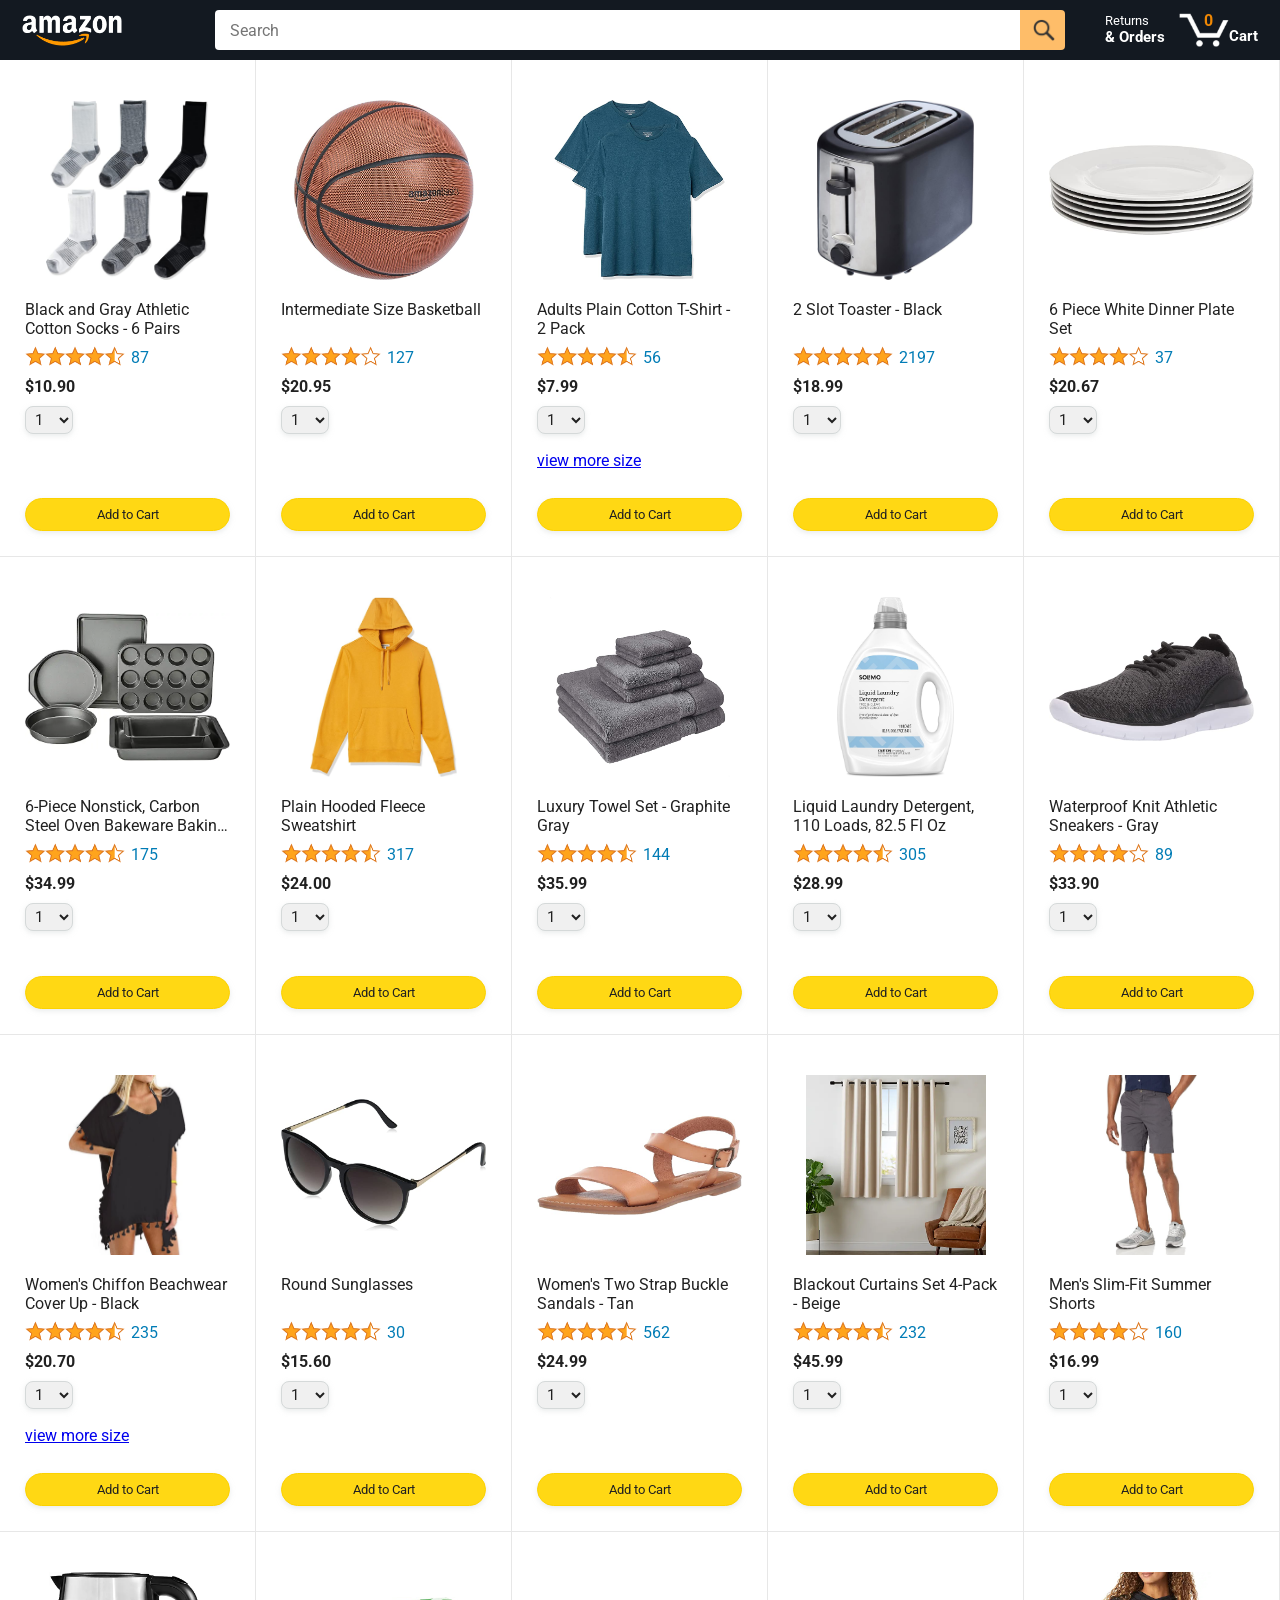
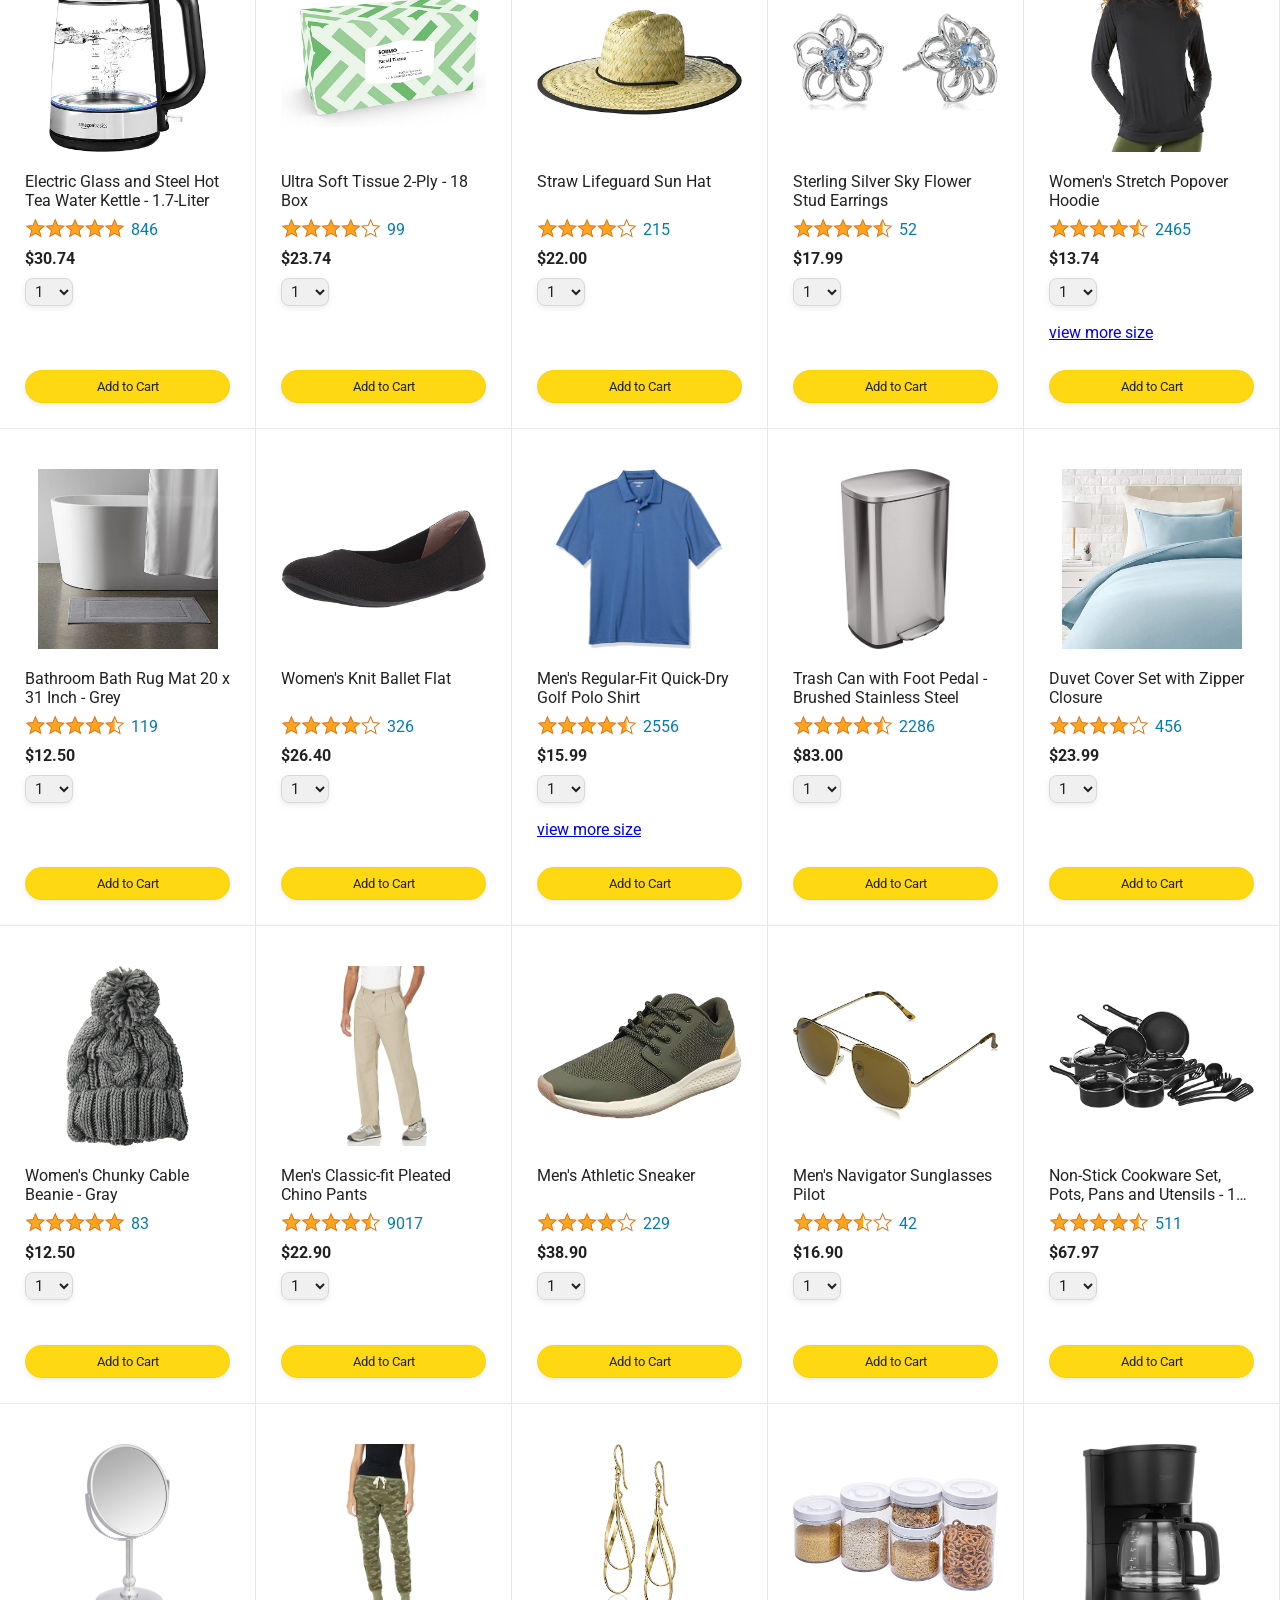
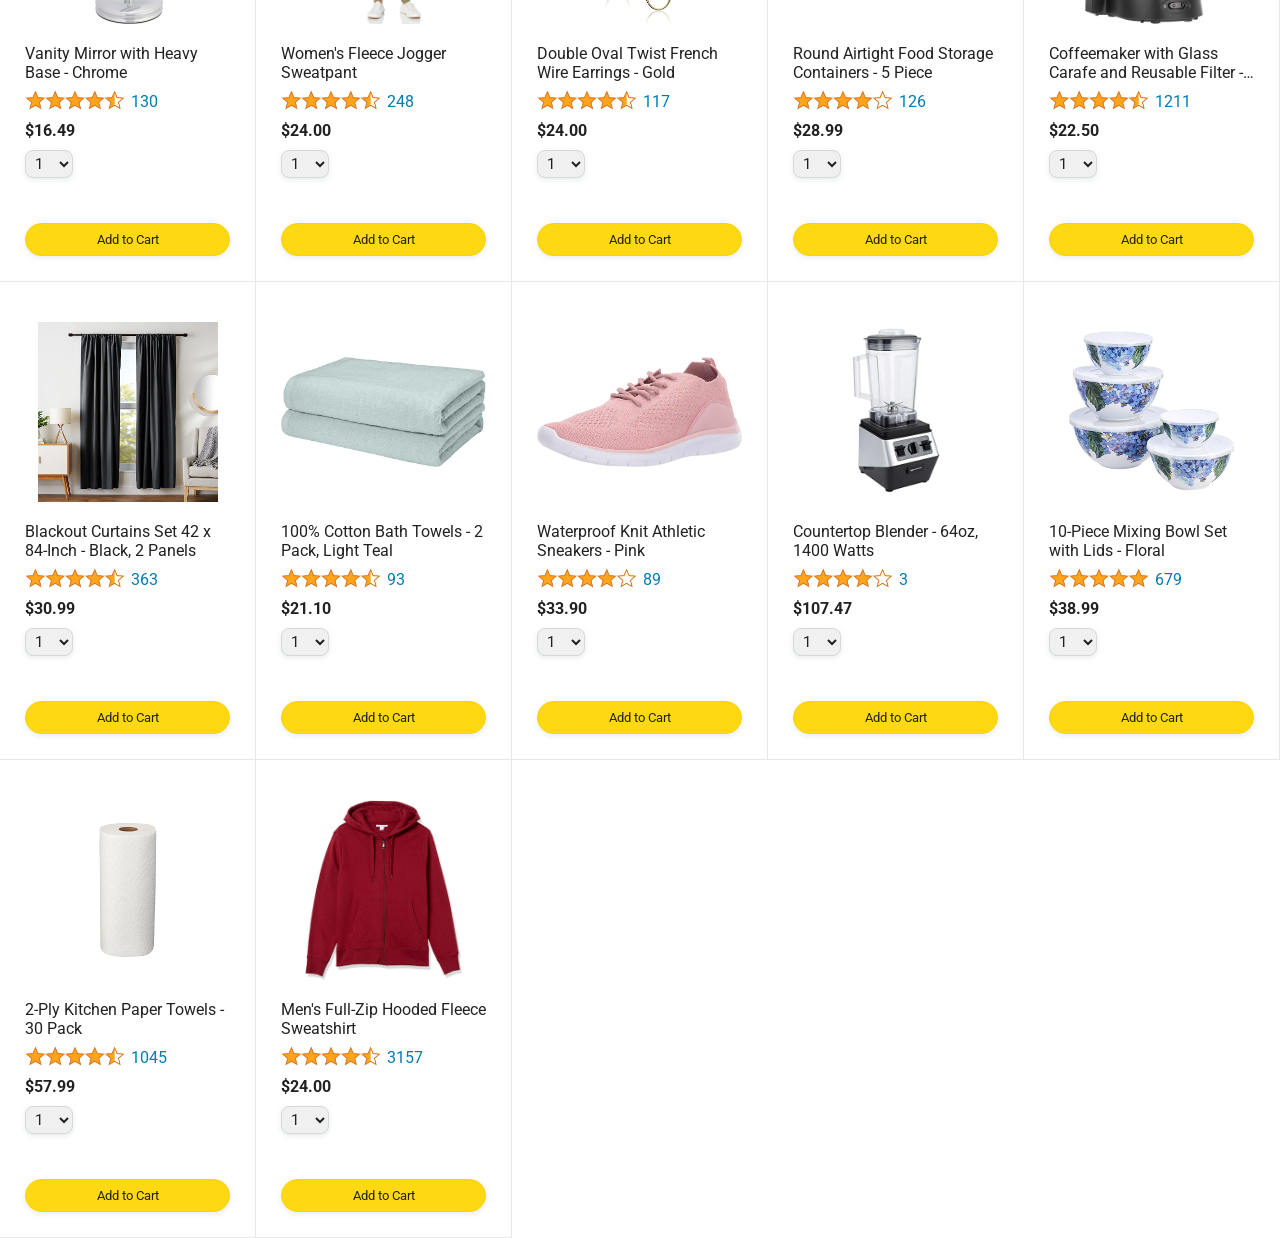
<file: index.html>
<!DOCTYPE html>
<html>
  <head>
    <title>Amazon Project</title>

    <!-- This code is needed for responsive design to work.
      (Responsive design = make the website look good on
      smaller screen sizes like a phone or a tablet). -->
    <meta name="viewport" content="width=device-width, initial-scale=1">

    <!-- Load a font called Roboto from Google Fonts. -->
    <link rel="preconnect" href="https://fonts.googleapis.com">
    <link rel="preconnect" href="https://fonts.gstatic.com" crossorigin>
    <link href="https://fonts.googleapis.com/css2?family=Roboto:wght@400;500;700&display=swap" rel="stylesheet">

    <!-- Here are the CSS files for this page. -->
    <link rel="stylesheet" href="styles/shared/general.css">
    <link rel="stylesheet" href="styles/shared/amazon-header.css">
    <link rel="stylesheet" href="styles/pages/amazon.css">

    <!-- Here are the JS files for this page -->
     <script type="module" src="scripts/amazon.js" defer></script>
  </head>
  <body>
    <div class="amazon-header">
      <div class="amazon-header-left-section">
        <a href="index.html" class="header-link">
          <img class="amazon-logo"
            src="images/amazon-logo-white.png">
          <img class="amazon-mobile-logo"
            src="images/amazon-mobile-logo-white.png">
        </a>
      </div>

      <div class="amazon-header-middle-section">
        <input class="search-bar" type="text" placeholder="Search">

        <button class="search-button">
          <img class="search-icon" src="images/icons/search-icon.png">
        </button>
      </div>

      <div class="amazon-header-right-section">
        <a class="orders-link header-link" href="orders.html">
          <span class="returns-text">Returns</span>
          <span class="orders-text">& Orders</span>
        </a>

        <a class="cart-link header-link" href="checkout.html">
          <img class="cart-icon" src="images/icons/cart-icon.png">
          <div class="cart-quantity js-cart-quantity">0</div>
          <div class="cart-text">Cart</div>
        </a>
      </div>
    </div>
    
    <div class="main">
      <div class="products-grid js-products-grid">
      </div>
    </div>
  </body>
</html>
</file>
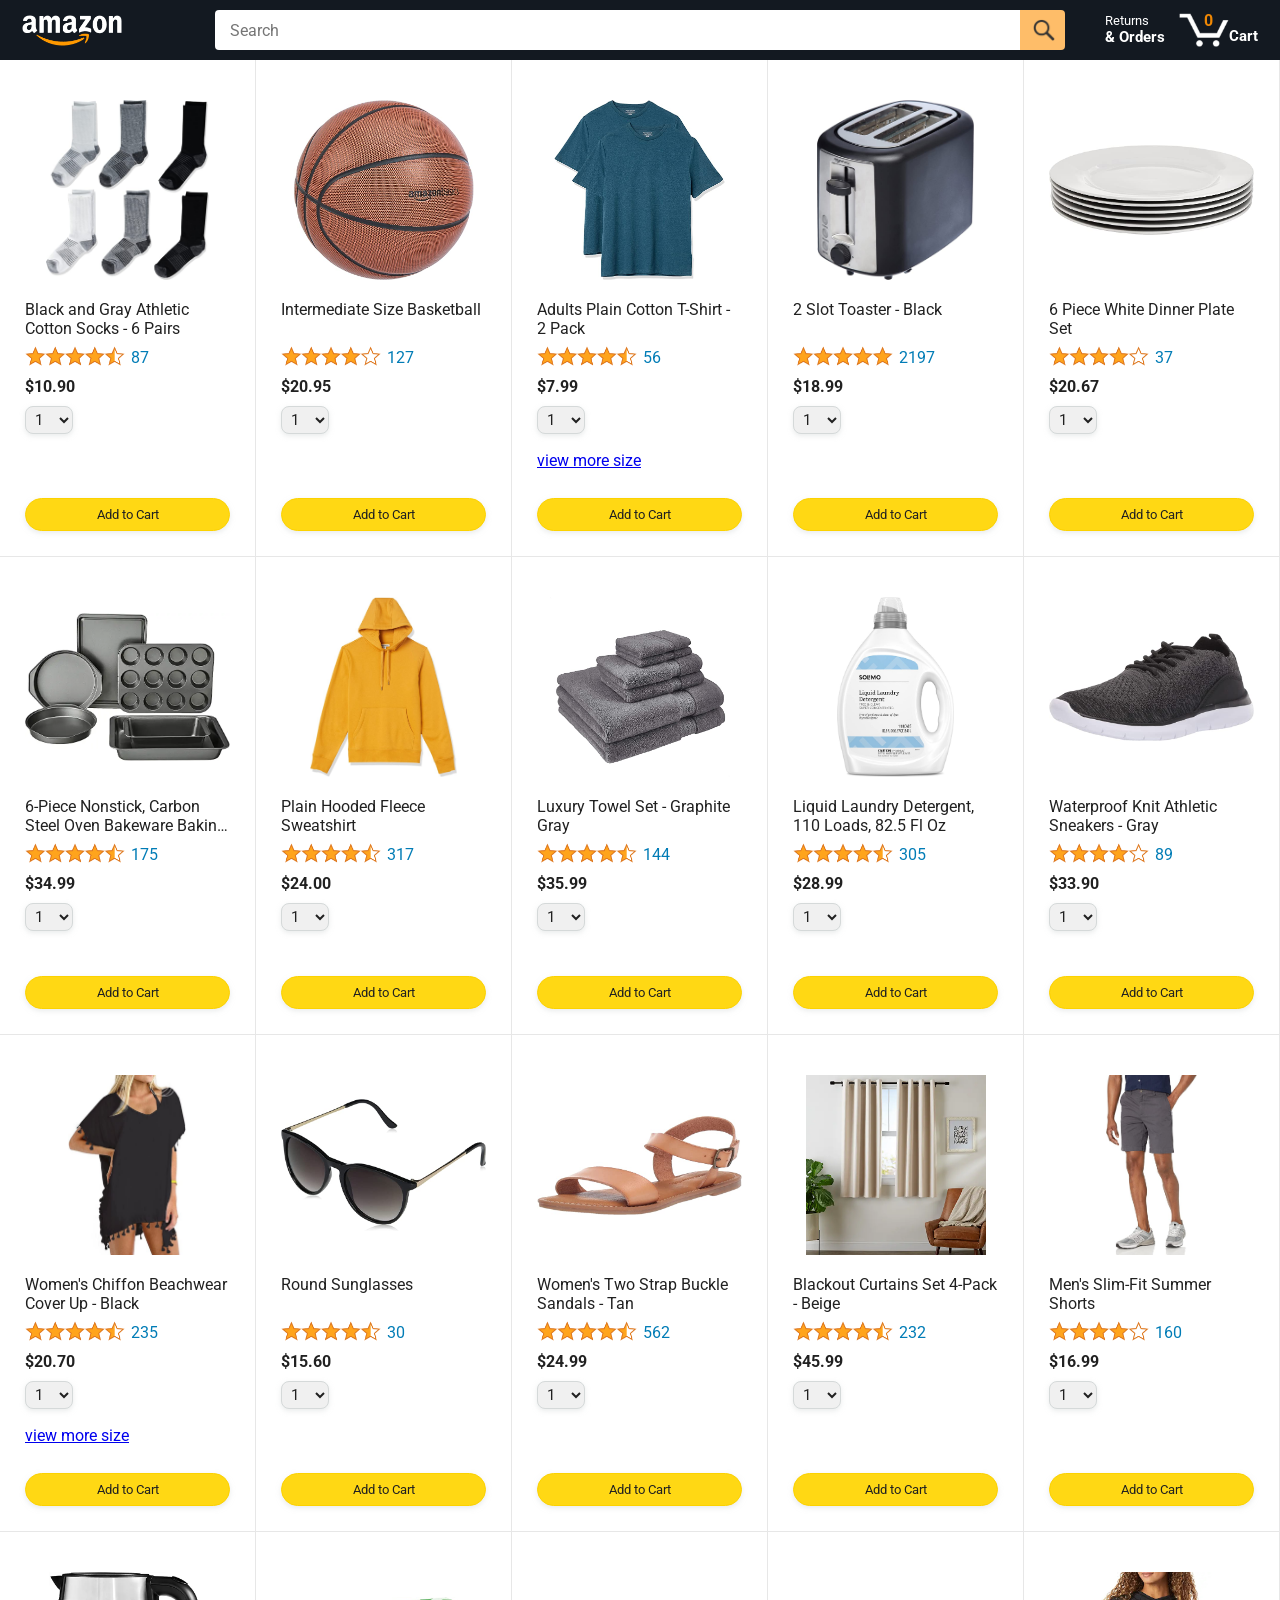
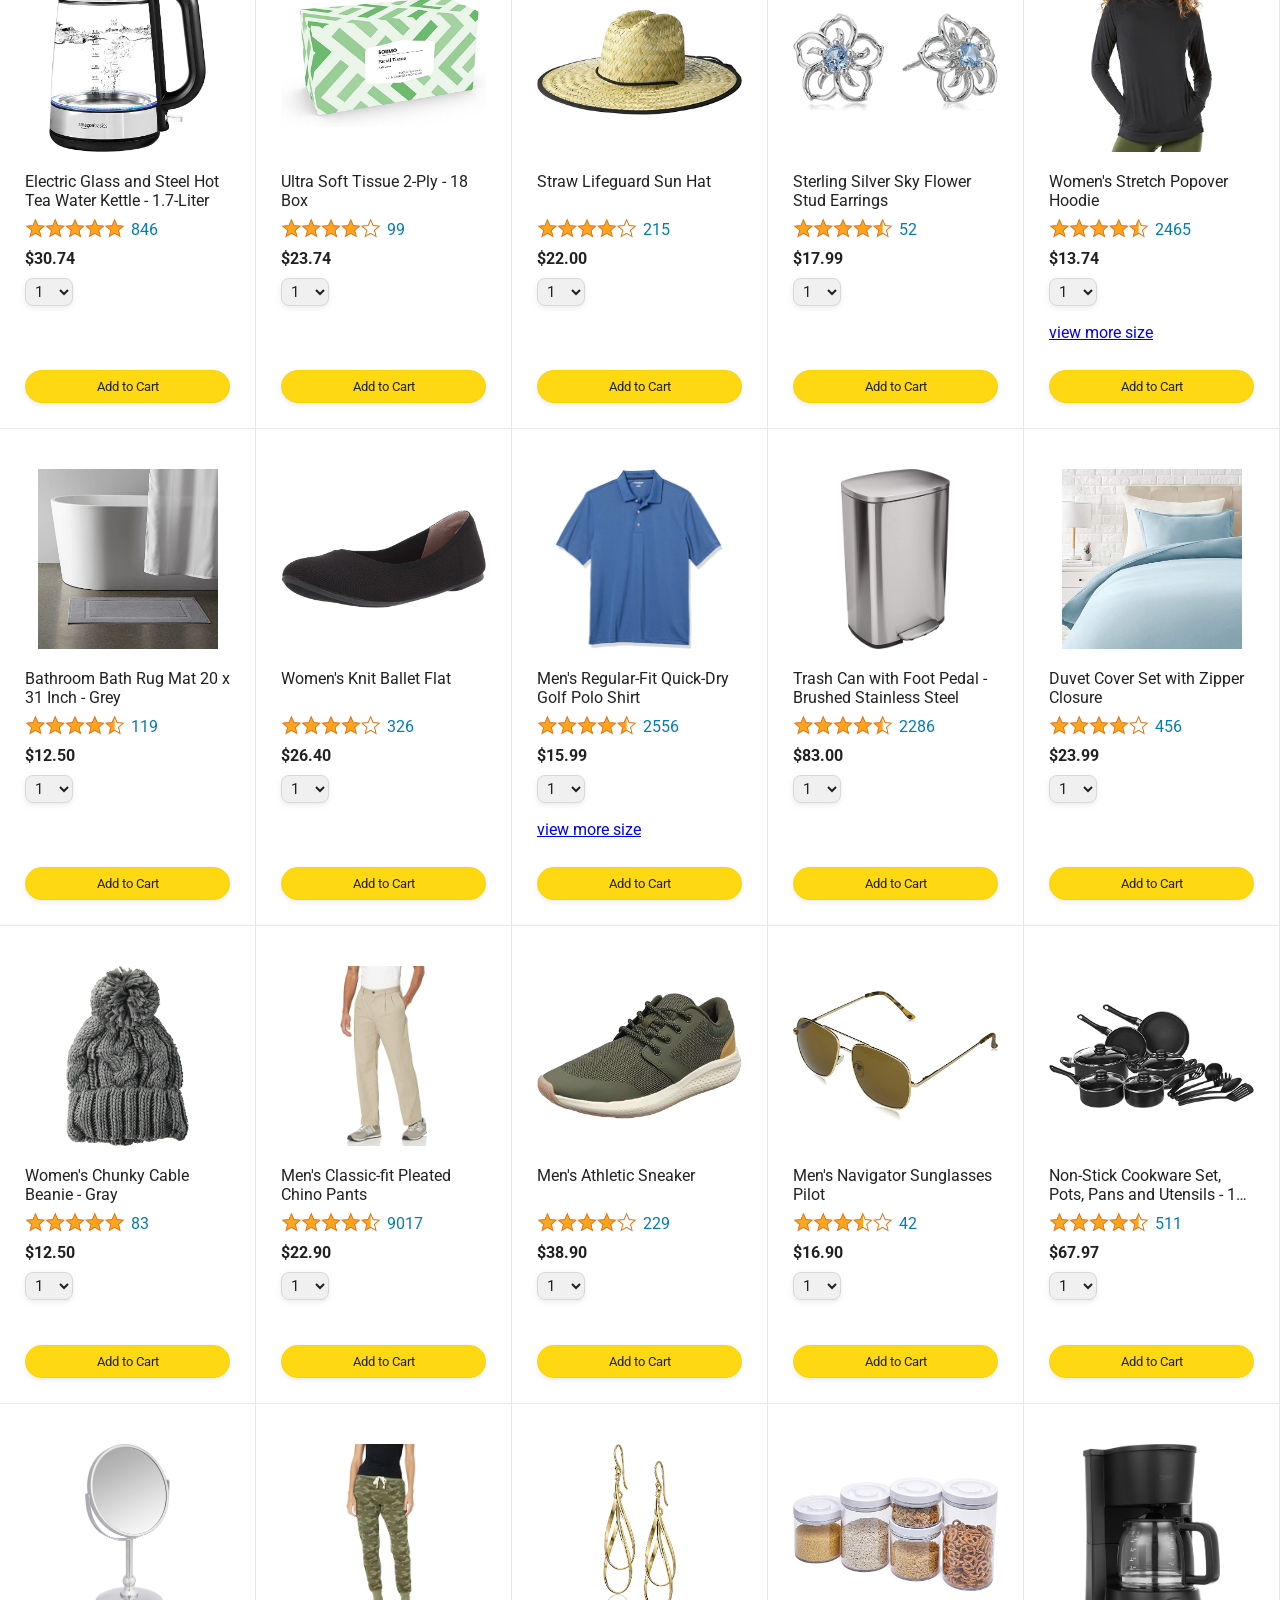
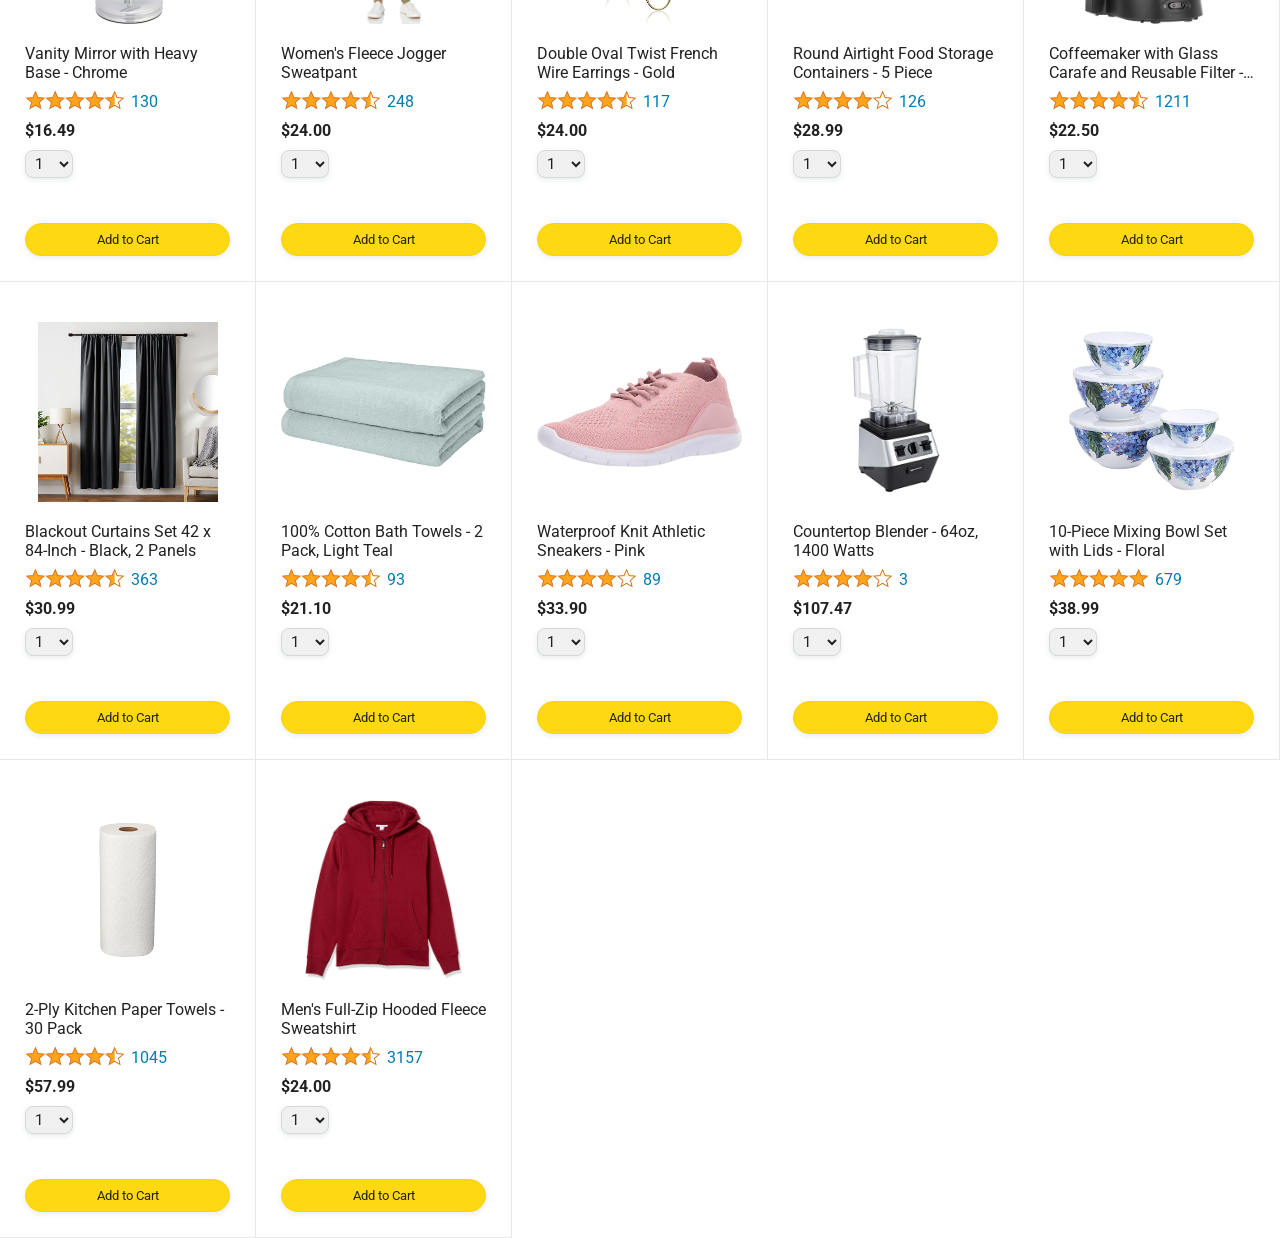
<file: amazon.html>
<!DOCTYPE html>
<html>
  <head>
    <title>Amazon Project</title>

    <!-- This code is needed for responsive design to work.
      (Responsive design = make the website look good on
      smaller screen sizes like a phone or a tablet). -->
    <meta name="viewport" content="width=device-width, initial-scale=1">

    <!-- Load a font called Roboto from Google Fonts. -->
    <link rel="preconnect" href="https://fonts.googleapis.com">
    <link rel="preconnect" href="https://fonts.gstatic.com" crossorigin>
    <link href="https://fonts.googleapis.com/css2?family=Roboto:wght@400;500;700&display=swap" rel="stylesheet">

    <!-- Here are the CSS files for this page. -->
    <link rel="stylesheet" href="styles/shared/general.css">
    <link rel="stylesheet" href="styles/shared/amazon-header.css">
    <link rel="stylesheet" href="styles/pages/amazon.css">

    <!-- Here are the JS files for this page -->
     <script type="module" src="scripts/amazon.js" defer></script>
  </head>
  <body>
    <div class="amazon-header">
      <div class="amazon-header-left-section">
        <a href="amazon.html" class="header-link">
          <img class="amazon-logo"
            src="images/amazon-logo-white.png">
          <img class="amazon-mobile-logo"
            src="images/amazon-mobile-logo-white.png">
        </a>
      </div>

      <div class="amazon-header-middle-section">
        <input class="search-bar" type="text" placeholder="Search">

        <button class="search-button">
          <img class="search-icon" src="images/icons/search-icon.png">
        </button>
      </div>

      <div class="amazon-header-right-section">
        <a class="orders-link header-link" href="orders.html">
          <span class="returns-text">Returns</span>
          <span class="orders-text">& Orders</span>
        </a>

        <a class="cart-link header-link" href="checkout.html">
          <img class="cart-icon" src="images/icons/cart-icon.png">
          <div class="cart-quantity js-cart-quantity">0</div>
          <div class="cart-text">Cart</div>
        </a>
      </div>
    </div>
    
    <div class="main">
      <div class="products-grid js-products-grid">
      </div>
    </div>
  </body>
</html>
</file>
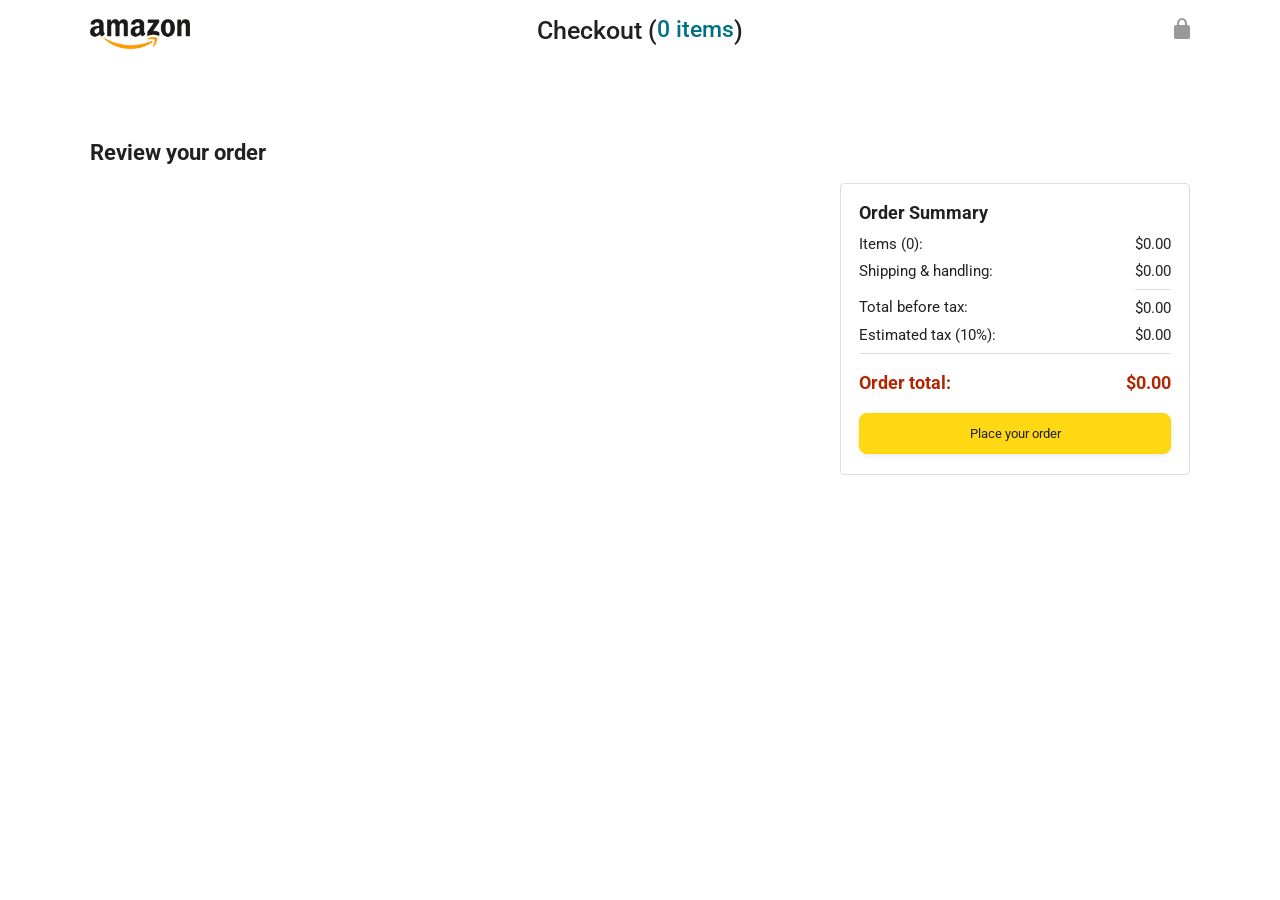
<file: checkout.html>
<!DOCTYPE html>
<html>
  <head>
    <title>Checkout</title>

    <!-- This code is needed for responsive design to work.
      (Responsive design = make the website look good on
      smaller screen sizes like a phone or a tablet). -->
    <meta name="viewport" content="width=device-width, initial-scale=1">

    <!-- Load a font called Roboto from Google Fonts. -->
    <link rel="preconnect" href="https://fonts.googleapis.com">
    <link rel="preconnect" href="https://fonts.gstatic.com" crossorigin>
    <link href="https://fonts.googleapis.com/css2?family=Roboto:wght@400;500;700&display=swap" rel="stylesheet">

    <!-- Here are the CSS files for this page. -->
    <link rel="stylesheet" href="styles/shared/general.css">
    <link rel="stylesheet" href="styles/pages/checkout/checkout-header.css">
    <link rel="stylesheet" href="styles/pages/checkout/checkout.css">

    <!-- these is the javascript file for these page -->
    <script type="module" src="scripts/checkout.js" defer></script>
  </head>
  <body>
    <div class="checkout-header">
      <div class="header-content">
        <div class="checkout-header-left-section">
          <a href="index.html">
            <img class="amazon-logo" src="images/amazon-logo.png">
            <img class="amazon-mobile-logo" src="images/amazon-mobile-logo.png">
          </a>
        </div>

        <div class="checkout-header-middle-section">
          Checkout (<a class="return-to-home-link"
            href="amazon.html"><span class="js-cart-quantity">3</span> items</a>)
        </div>

        <div class="checkout-header-right-section">
          <img src="images/icons/checkout-lock-icon.png">
        </div>
      </div>
    </div>

    <div class="main">
      <div class="empty-notice-container">        
        <div class="empty-notice js-empty-cart">Your cart is empty</div>
        <div class="page-title">Review your order</div>
      </div>

      <div class="checkout-grid">
        <div class="order-summary js-order-summary">
        </div>

        
        <div class="payment-summary js-payment-summary">
        </div>
      </div>
    </div>
  </body>
</html>
</file>
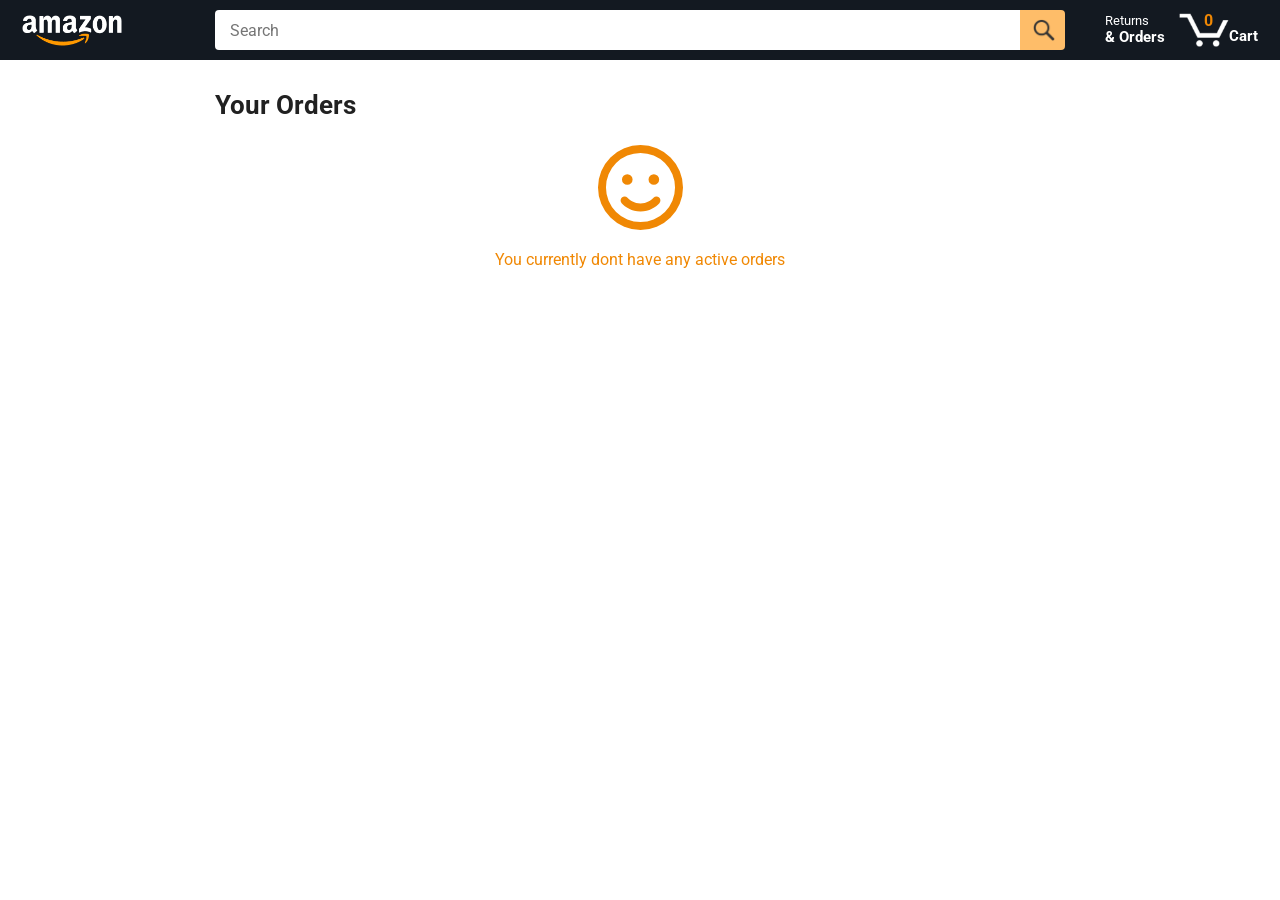
<file: orders.html>
<!DOCTYPE html>
<html>
  <head>
    <title>Orders</title>

    <!-- This code is needed for responsive design to work.
      (Responsive design = make the website look good on
      smaller screen sizes like a phone or a tablet). -->
    <meta name="viewport" content="width=device-width, initial-scale=1">

    <!-- Load a font called Roboto from Google Fonts. -->
    <link rel="preconnect" href="https://fonts.googleapis.com">
    <link rel="preconnect" href="https://fonts.gstatic.com" crossorigin>
    <link href="https://fonts.googleapis.com/css2?family=Roboto:wght@400;500;700&display=swap" rel="stylesheet">

    <!-- Here are the CSS files for this page. -->
    <link rel="stylesheet" href="styles/shared/general.css">
    <link rel="stylesheet" href="styles/shared/amazon-header.css">
    <link rel="stylesheet" href="styles/pages/orders.css">

    <!-- Here are the JAVASCRIPT files for this page -->
     <script type="module" src="scripts/order.js"></script>
  </head>
  <body>
    <div class="amazon-header">
      <div class="amazon-header-left-section">
        <a href="index.html" class="header-link">
          <img class="amazon-logo"
            src="images/amazon-logo-white.png">
          <img class="amazon-mobile-logo"
            src="images/amazon-mobile-logo-white.png">
        </a>
      </div>

      <div class="amazon-header-middle-section">
        <input class="search-bar" type="text" placeholder="Search">

        <button class="search-button">
          <img class="search-icon" src="images/icons/search-icon.png">
        </button>
      </div>

      <div class="amazon-header-right-section">
        <a class="orders-link header-link" href="orders.html">
          <span class="returns-text">Returns</span>
          <span class="orders-text">& Orders</span>
        </a>

        <a class="cart-link header-link" href="checkout.html">
          <img class="cart-icon" src="images/icons/cart-icon.png">
          <div class="cart-quantity js-cart-quantity">0</div>
          <div class="cart-text">Cart</div>
        </a>
      </div>
    </div>

    <div class="main">
      <div class="page-title">Your Orders</div>

      <div class="orders-grid js-orders-grid">
      </div>
    </div>
  </body>
</html>
</file>
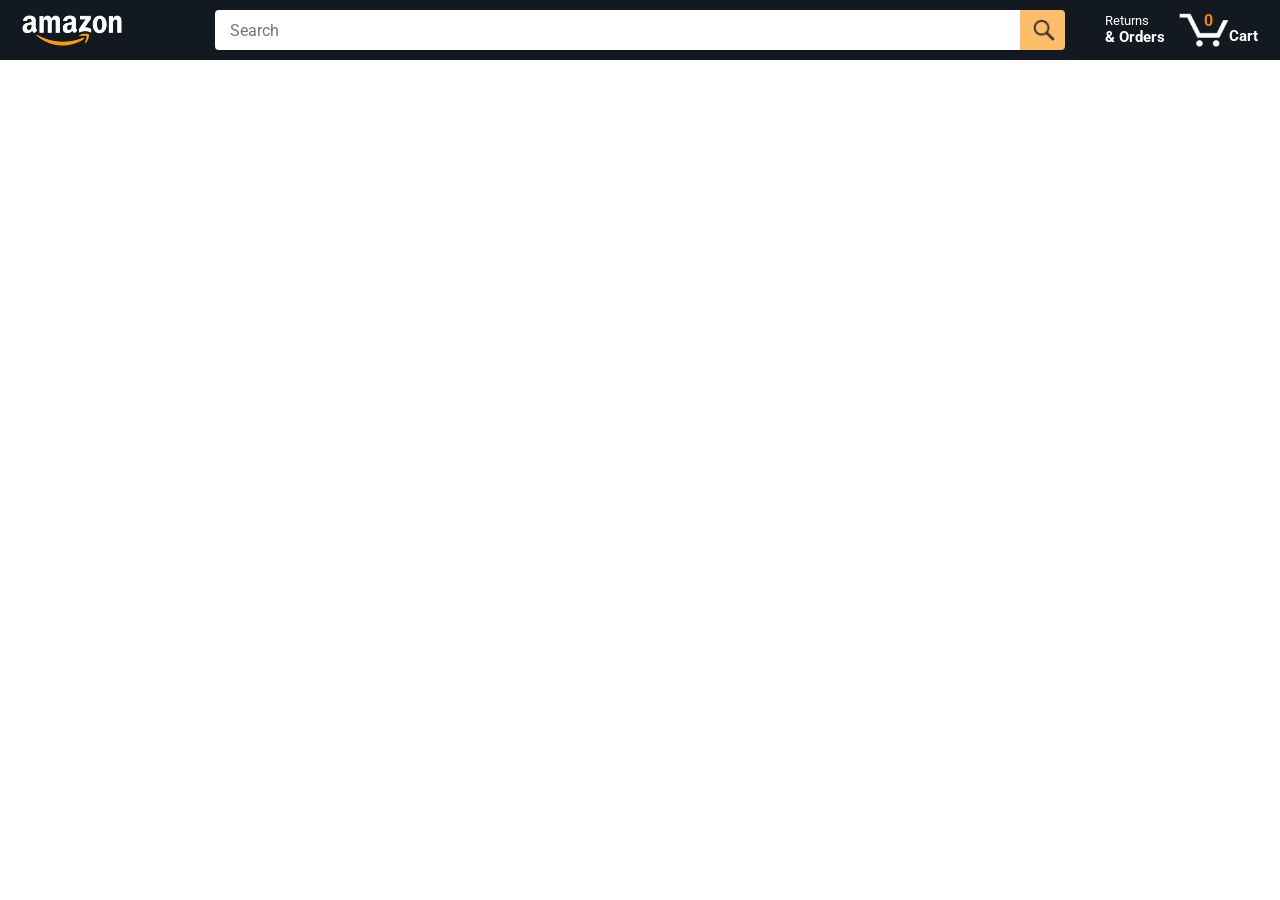
<file: tracking.html>
<!DOCTYPE html>
<html>
  <head>
    <title>Tracking</title>

    <!-- This code is needed for responsive design to work.
      (Responsive design = make the website look good on
      smaller screen sizes like a phone or a tablet). -->
    <meta name="viewport" content="width=device-width, initial-scale=1">

    <!-- Load a font called Roboto from Google Fonts. -->
    <link rel="preconnect" href="https://fonts.googleapis.com">
    <link rel="preconnect" href="https://fonts.gstatic.com" crossorigin>
    <link href="https://fonts.googleapis.com/css2?family=Roboto:wght@400;500;700&display=swap" rel="stylesheet">

    <!-- Here are the CSS files for this page. -->
    <link rel="stylesheet" href="styles/shared/general.css">
    <link rel="stylesheet" href="styles/shared/amazon-header.css">
    <link rel="stylesheet" href="styles/pages/tracking.css">

    <!-- these are all the JS files for these page -->
    <script src="scripts/tracking.js" type="module" defer></script>
  </head>
  <body>
    <div class="amazon-header">
      <div class="amazon-header-left-section">
        <a href="index.html" class="header-link">
          <img class="amazon-logo"
            src="images/amazon-logo-white.png">
          <img class="amazon-mobile-logo"
            src="images/amazon-mobile-logo-white.png">
        </a>
      </div>

      <div class="amazon-header-middle-section">
        <input class="search-bar" type="text" placeholder="Search">

        <button class="search-button">
          <img class="search-icon" src="images/icons/search-icon.png">
        </button>
      </div>

      <div class="amazon-header-right-section">
        <a class="orders-link header-link" href="orders.html">
          <span class="returns-text">Returns</span>
          <span class="orders-text">& Orders</span>
        </a>

        <a class="cart-link header-link" href="checkout.html">
          <img class="cart-icon" src="images/icons/cart-icon.png">
          <div class="cart-quantity js-cart-quantity">0</div>
          <div class="cart-text">Cart</div>
        </a>
      </div>
    </div>

    <main>
      <div class="js-warning-notice warning-notice">currently the arriving date is depreciated. we are working on it</div>
      <div class="main js-main">    
      </div>
    </main>
  </body>
</html>
</file>
<file: styles/shared/general.css>
body {
  font-family: Roboto, Arial;
  color: rgb(33, 33, 33);
  /* The <body> element has a default margin of 8px
     on all sides. This removes the default margins. */
  margin: 0;
}

/* <p> elements have a default margin on the top
   and bottom. This removes the default margins. */
p {
  margin: 0;
}

button {
  cursor: pointer;
}

select {
  cursor: pointer;
}

input, select, button {
  font-family: Roboto, Arial;
}

.button-primary {
  color: rgb(33, 33, 33);
  background-color: rgb(255, 216, 20);
  border: 1px solid rgb(252, 210, 0);
  border-radius: 8px;
  cursor: pointer;
  box-shadow: 0 2px 5px rgba(213, 217, 217, 0.5);
}

.button-primary:hover {
  background-color: rgb(247, 202, 0);
  border: 1px solid rgb(242, 194, 0);
}

.button-primary:active {
  background: rgb(255, 216, 20);
  border-color: rgb(252, 210, 0);
  box-shadow: none;
}

.button-secondary {
  color: rgb(33, 33, 33);
  background: white;
  border: 1px solid rgb(213, 217, 217);
  border-radius: 8px;
  cursor: pointer;
  box-shadow: 0 2px 5px rgba(213, 217, 217, 0.5);
}

.button-secondary:hover {
  background-color: rgb(247, 250, 250);
}

.button-secondary:active {
  background-color: rgb(237, 253, 255);
  box-shadow: none;
}

/* These styles will limit text to 2 lines. Anything
   beyond 2 lines will be replaced with "..."
   You can find this code by using an A.I. tool or by
   searching in Google.
   https://css-tricks.com/almanac/properties/l/line-clamp/ */
.limit-text-to-2-lines {
  display: -webkit-box;
  -webkit-line-clamp: 2;
  -webkit-box-orient: vertical;
  overflow: hidden;
}

.link-primary {
  color: rgb(1, 124, 182);
  cursor: pointer;
}

.link-primary:hover {
  color: rgb(196, 80, 0);
}

/* Styles for dropdown selectors. */
select {
  color: rgb(33, 33, 33);
  background-color: rgb(240, 240, 240);
  border: 1px solid rgb(213, 217, 217);
  border-radius: 8px;
  padding: 3px 5px;
  font-size: 15px;
  cursor: pointer;
  box-shadow: 0 2px 5px rgba(213, 217, 217, 0.5);
}

select:focus,
input:focus {
  outline: 2px solid rgb(255, 153, 0);
}
</file>
<file: styles/shared/amazon-header.css>
.amazon-header {
  background-color: rgb(19, 25, 33);
  color: white;
  padding-left: 15px;
  padding-right: 15px;

  display: flex;
  align-items: center;
  justify-content: space-between;

  position: fixed;
  top: 0;
  left: 0;
  right: 0;
  height: 60px;
}

.amazon-header-left-section {
  width: 180px;
}

@media (max-width: 800px) {
  .amazon-header-left-section {
    width: unset;
  }
}

.header-link {
  display: inline-block;
  padding: 6px;
  border-radius: 2px;
  cursor: pointer;
  text-decoration: none;
  border: 1px solid rgba(0, 0, 0, 0);
}

.header-link:hover {
  border: 1px solid white;
}

.amazon-logo {
  width: 100px;
  margin-top: 5px;
}

.amazon-mobile-logo {
  display: none;
}

@media (max-width: 575px) {
  .amazon-logo {
    display: none;
  }

  .amazon-mobile-logo {
    display: block;
    height: 35px;
    margin-top: 5px;
  }
}

.amazon-header-middle-section {
  flex: 1;
  max-width: 850px;
  margin-left: 10px;
  margin-right: 10px;
  display: flex;
}

.search-bar {
  flex: 1;
  width: 0;
  font-size: 16px;
  height: 38px;
  padding-left: 15px;
  border: none;
  border-top-left-radius: 4px;
  border-bottom-left-radius: 4px;
  border-top-right-radius: 0;
  border-bottom-right-radius: 0;
}

.search-button {
  background-color: rgb(254, 189, 105);
  border: none;
  width: 45px;
  height: 40px;
  border-top-right-radius: 4px;
  border-bottom-right-radius: 4px;
  flex-shrink: 0;
}

.search-icon {
  height: 22px;
  margin-left: 2px;
  margin-top: 3px;
}

.amazon-header-right-section {
  width: 180px;
  flex-shrink: 0;
  display: flex;
  justify-content: end;
}

.orders-link {
  color: white;
}

.returns-text {
  display: block;
  font-size: 13px;
}

.orders-text {
  display: block;
  font-size: 15px;
  font-weight: 700;
}

.cart-link {
  color: white;
  display: flex;
  align-items: center;
  position: relative;
}

.cart-icon {
  width: 50px;
}

.cart-text {
  margin-top: 12px;
  font-size: 15px;
  font-weight: 700;
}

.cart-quantity {
  color: rgb(240, 136, 4);
  font-size: 16px;
  font-weight: 700;

  position: absolute;
  top: 4px;
  left: 22px;
  
  width: 26px;
  text-align: center;
}
</file>
<file: styles/pages/amazon.css>
.main {
  margin-top: 60px;
}

.products-grid {
  display: grid;

  /* - In CSS Grid, 1fr means a column will take up the
       remaining space in the grid.
     - If we write 1fr 1fr ... 1fr; 8 times, this will
       divide the grid into 8 columns, each taking up an
       equal amount of the space.
     - repeat(8, 1fr); is a shortcut for repeating "1fr"
       8 times (instead of typing out "1fr" 8 times).
       repeat(...) is a special property that works with
       display: grid; */
  grid-template-columns: repeat(8, 1fr);
}

/* @media is used to create responsive design (making the
   website look good on any screen size). This @media
   means when the screen width is 2000px or less, we
   will divide the grid into 7 columns instead of 8. */
@media (max-width: 2000px) {
  .products-grid {
    grid-template-columns: repeat(7, 1fr);
  }
}

/* This @media means when the screen width is 1600px or
   less, we will divide the grid into 6 columns. */
@media (max-width: 1600px) {
  .products-grid {
    grid-template-columns: repeat(6, 1fr);
  }
}

@media (max-width: 1300px) {
  .products-grid {
    grid-template-columns: repeat(5, 1fr);
  }
}

@media (max-width: 1000px) {
  .products-grid {
    grid-template-columns: repeat(4, 1fr);
  }
}

@media (max-width: 800px) {
  .products-grid {
    grid-template-columns: repeat(3, 1fr);
  }
}

@media (max-width: 575px) {
  .products-grid {
    grid-template-columns: repeat(2, 1fr);
  }
}

@media (max-width: 450px) {
  .products-grid {
    grid-template-columns: 1fr;
  }
}

.product-container {
  padding-top: 40px;
  padding-bottom: 25px;
  padding-left: 25px;
  padding-right: 25px;

  border-right: 1px solid rgb(231, 231, 231);
  border-bottom: 1px solid rgb(231, 231, 231);

  display: flex;
  flex-direction: column;
}

.product-image-container {
  display: flex;
  justify-content: center;
  align-items: center;

  height: 180px;
  margin-bottom: 20px;
}

.product-image {
  /* Images will overflow their container by default. To
    prevent this, we set max-width and max-height to 100%
    so they stay inside their container. */
  max-width: 100%;
  max-height: 100%;
}

.product-name {
  height: 40px;
  margin-bottom: 5px;
}

.product-rating-container {
  display: flex;
  align-items: center;
  margin-bottom: 10px;
}

.product-rating-stars {
  width: 100px;
  margin-right: 6px;
}

.product-rating-count {
  color: rgb(1, 124, 182);
  cursor: pointer;
  margin-top: 3px;
}

.product-price {
  font-weight: 700;
  margin-bottom: 10px;
}

.product-quantity-container {
  margin-bottom: 17px;
}

.product-spacer {
  flex: 1;
}

.added-to-cart {
  color: rgb(6, 125, 98);
  font-size: 16px;

  display: flex;
  align-items: center;
  margin-bottom: 8px;

  /* At first, the "Added to cart" message will
     be invisible. Use JavaScript to change the
     opacity and make it visible. */
  opacity: 0;
}

.added-to-cart img {
  height: 20px;
  margin-right: 5px;
}

.add-to-cart-button {
  width: 100%;
  padding: 8px;
  border-radius: 50px;
}
</file>
<file: styles/pages/checkout/checkout-header.css>
.checkout-header {
  height: 60px;
  padding-left: 30px;
  padding-right: 30px;
  background-color: white;

  display: flex;
  justify-content: center;

  position: fixed;
  top: 0;
  left: 0;
  right: 0;
  z-index: 1000;
}

.header-content {
  width: 100%;
  max-width: 1100px;

  display: flex;
  align-items: center;
}

.checkout-header-left-section {
  width: 150px;
}

.amazon-logo {
  width: 100px;
  margin-top: 12px;
}

.amazon-mobile-logo {
  display: none;
}

/* @media is used to create responsive design (making the
   website look good on any screen size). This @media
   means when the screen width is 575px or less, different
   styles (inside the {...}) will be applied. */
@media (max-width: 575px) {
  .checkout-header-left-section {
    width: auto;
  }

  .amazon-logo {
    display: none;
  }

  .amazon-mobile-logo {
    display: inline-block;
    height: 35px;
    margin-top: 5px;
  }
}

.checkout-header-middle-section {
  flex: 1;
  flex-shrink: 0;
  text-align: center;

  font-size: 25px;
  font-weight: 500;

  display: flex;
  justify-content: center;
}

.return-to-home-link {
  color: rgb(0, 113, 133);
  font-size: 23px;
  text-decoration: none;
  cursor: pointer;
}

@media (max-width: 1000px) {
  .checkout-header-middle-section {
    font-size: 20px;
    margin-right: 60px;
  }

  .return-to-home-link {
    font-size: 18px;
  }
}

@media (max-width: 575px) {
  .checkout-header-middle-section {
    margin-right: 5px;
  }
}

.checkout-header-right-section {
  text-align: right;
  width: 150px;
}

@media (max-width: 1000px) {
  .checkout-header-right-section {
    width: auto;
  }
}
</file>
<file: styles/pages/checkout/checkout.css>
.main {
  max-width: 1100px;
  padding-left: 30px;
  padding-right: 30px;

  margin-top: 140px;
  margin-bottom: 100px;

  /* margin-left: auto;
     margin-right auto;
     Is a trick for centering an element horizontally
     without needing a container. */
  margin-left: auto;
  margin-right: auto;
}

.page-title {
  font-weight: 700;
  font-size: 22px;
  margin-bottom: 18px;
}

.checkout-grid {
  display: grid;
  /* Here, 1fr means the first column will take
     up the remaining space in the grid. */
  grid-template-columns: 1fr 350px;
  column-gap: 12px;

  /* Use align-items: start; to prevent the elements
     in the grid from stretching vertically. */
  align-items: start;
}

@media (max-width: 1000px) {
  .main {
    max-width: 500px;
  }

  .checkout-grid {
    grid-template-columns: 1fr;
  }
}

.cart-item-container,
.payment-summary {
  border: 1px solid rgb(222, 222, 222);
  border-radius: 4px;
  padding: 18px;
}

.cart-item-container {
  margin-bottom: 12px;
}

.payment-summary {
  padding-bottom: 5px;
}

@media (max-width: 1000px) {
  .payment-summary {
    /* grid-row: 1 means this element will be placed into row
      1 in the grid. (Normally, the row that an element is
      placed in is determined by the order of the elements in
      the HTML. grid-row overrides this default ordering). */
    grid-row: 1;
    margin-bottom: 12px;
  }
}

.delivery-date {
  color: rgb(0, 118, 0);
  font-weight: 700;
  font-size: 19px;
  margin-top: 5px;
  margin-bottom: 22px;
}

.cart-item-details-grid {
  display: grid;
  /* 100px 1fr 1fr; means the 2nd and 3rd column will
     take up half the remaining space in the grid
     (they will divide up the remaining space evenly). */
  grid-template-columns: 100px 1fr 1fr;
  column-gap: 25px;
}

@media (max-width: 1000px) {
  .cart-item-details-grid {
    grid-template-columns: 100px 1fr;
    row-gap: 30px;
  }
}

.product-image {
  max-width: 100%;
  max-height: 120px;

  /* margin-left: auto;
     margin-right auto;
     Is a trick for centering an element horizontally
     without needing a container. */
  margin-left: auto;
  margin-right: auto;
}

.product-name {
  font-weight: 700;
  margin-bottom: 8px;
}

.product-price {
  color: rgb(177, 39, 4);
  font-weight: 700;
  margin-bottom: 5px;
}

.product-quantity .link-primary {
  margin-left: 3px;
}

@media (max-width: 1000px) {
  .delivery-options {
    /* grid-column: 1 means this element will be placed
       in column 1 in the grid. (Normally, the column that
       an element is placed in is determined by the order
       of the elements in the HTML. grid-column overrides
       this default ordering).
       
       / span 2 means this element will take up 2 columns
       in the grid (Normally, each element takes up 1
       column in the grid). */
    grid-column: 1 / span 2;
  }
}

.delivery-options-title {
  font-weight: 700;
  margin-bottom: 10px;
}

.delivery-option {
  display: grid;
  grid-template-columns: 24px 1fr;
  margin-bottom: 12px;
  cursor: pointer;
}

.delivery-option-input {
  margin-left: 0px;
  cursor: pointer;
}

.delivery-option-date {
  color: rgb(0, 118, 0);
  font-weight: 500;
  margin-bottom: 3px;
}

.delivery-option-price {
  color: rgb(120, 120, 120);
  font-size: 15px;
}

.payment-summary-title {
  font-weight: 700;
  font-size: 18px;
  margin-bottom: 12px;
}

.payment-summary-row {
  display: grid;
  /* 1fr auto; means the width of the 2nd column will be
     determined by the elements inside the column (auto).
     The 1st column will take up the remaining space. */
  grid-template-columns: 1fr auto;

  font-size: 15px;
  margin-bottom: 9px;
}

.payment-summary-money {
  text-align: right;
}

.subtotal-row .payment-summary-money {
  border-top: 1px solid rgb(222, 222, 222);
}

.subtotal-row div {
  padding-top: 9px;
}

.total-row {
  color: rgb(177, 39, 4);
  font-weight: 700;
  font-size: 18px;

  border-top: 1px solid rgb(222, 222, 222);
  padding-top: 18px;
}

.place-order-button {
  width: 100%;
  padding-top: 12px;
  padding-bottom: 12px;
  border-radius: 8px;

  margin-top: 11px;
  margin-bottom: 15px;
}

.empty-notice-container {
  position: relative;
}

.empty-notice {
  background-color: red;
  color: #fff;
  padding: 4px;
  font-size: 1rem;
  position: absolute;
  right: 0;
  left: 0;
  opacity: 0;
  pointer-events: none;
}
</file>
<file: styles/pages/orders.css>
.main {
  max-width: 850px;
  margin-top: 90px;
  margin-bottom: 100px;
  padding-left: 20px;
  padding-right: 20px;

  /* margin-left: auto;
     margin-right auto;
     Is a trick for centering an element horizontally
     without needing a container. */
  margin-left: auto;
  margin-right: auto;
}

.page-title {
  font-weight: 700;
  font-size: 26px;
  margin-bottom: 25px;
}

.orders-grid {
  display: grid;
  grid-template-columns: 1fr;
  row-gap: 50px;
}

.order-header {
  background-color: rgb(240, 242, 242);
  border: 1px solid rgb(213, 217, 217);

  display: flex;
  align-items: center;
  justify-content: space-between;

  padding: 20px 25px;
  border-top-left-radius: 8px;
  border-top-right-radius: 8px;
}

.order-header-left-section {
  display: flex;
  flex-shrink: 0;
}

.order-header-label {
  font-weight: 500;
}

.order-date,
.order-total {
  margin-right: 45px;
}

.order-header-right-section {
  flex-shrink: 1;
}

@media (max-width: 575px) {
  .order-header {
    flex-direction: column;
    align-items: start;
    line-height: 23px;
    padding: 15px;
  }

  .order-header-left-section {
    flex-direction: column;
  }

  .order-header-label {
    margin-right: 5px;
  }

  .order-date,
  .order-total {
    display: grid;
    grid-template-columns: auto 1fr;
    margin-right: 0;
  }

  .order-header-right-section {
    display: grid;
    grid-template-columns: auto 1fr;
  }
}

.order-details-grid {
  padding: 40px 25px;
  border: 1px solid rgb(213, 217, 217);
  border-top: none;
  border-bottom-left-radius: 8px;
  border-bottom-right-radius: 8px;

  display: grid;
  grid-template-columns: 110px 1fr 220px;
  column-gap: 35px;
  row-gap: 60px;
  align-items: center;
}

@media (max-width: 800px) {
  .order-details-grid {
    grid-template-columns: 110px 1fr;
    row-gap: 0;
    padding-bottom: 8px;
  }
}

@media (max-width: 450px) {
  .order-details-grid {
    grid-template-columns: 1fr;
  }
}

.product-image-container {
  text-align: center;
}

.product-image-container img {
  max-width: 110px;
  max-height: 110px;
}

.product-name {
  font-weight: 700;
  margin-bottom: 5px;
}

.product-delivery-date {
  margin-bottom: 3px;
}

.product-quantity {
  margin-bottom: 8px;
}

.buy-again-button {
  font-size: 15px;
  width: 140px;
  height: 36px;
  border-radius: 8px;

  display: flex;
  align-items: center;
  justify-content: center;
}

.buy-again-icon {
  width: 25px;
  margin-right: 15px;
}

.product-actions {
  align-self: start;
}

.track-package-button {
  width: 100%;
  font-size: 15px;
  padding: 8px;
}

@media (max-width: 800px) {
  .buy-again-button {
    margin-bottom: 10px;
  }

  .product-actions {
    /* grid-column: 2 means this element will be placed
       in column 2 in the grid. (Normally, the column that
       an element is placed in is determined by the order
       of the elements in the HTML. grid-column overrides
       this default ordering). */
    grid-column: 2;
    margin-bottom: 30px;
  }

  .track-package-button {
    width: 140px;
  }
}

@media (max-width: 450px) {
  .product-image-container {
    text-align: center;
    margin-bottom: 25px;
  }

  .product-image-container img {
    max-width: 150px;
    max-height: 150px;
  }

  .product-name {
    margin-bottom: 10px;
  }

  .product-quantity {
    margin-bottom: 15px;
  }

  .buy-again-button {
    width: 100%;
    margin-bottom: 15px;
  }

  .product-actions {
    /* grid-column: auto; undos grid-column: 2; from above.
       This element will now be placed in its normal column
       in the grid. */
    grid-column: auto;
    margin-bottom: 70px;
  }

  .track-package-button {
    width: 100%;
    padding: 12px;
  }
}

.smile-icon {
  width: 10%;
  fill: rgb(240, 136, 4);
}

.notice-message {
  font-size: 1rem;
  color: rgb(240, 136, 4);
}

.notice-container {
  display: flex;
  align-items: center;
  gap: 20px;
  flex-direction: column;
}
</file>
<file: styles/pages/tracking.css>
.main {
  max-width: 850px;
  margin-top: 90px;
  margin-bottom: 100px;
  padding-left: 30px;
  padding-right: 30px;

  /* margin-left: auto;
     margin-right auto;
     Is a trick for centering an element horizontally
     without needing a container. */
  margin-left: auto;
  margin-right: auto;
}

.back-to-orders-link {
  display: inline-block;
  margin-bottom: 30px;
}

.delivery-date {
  font-size: 25px;
  font-weight: 700;
  margin-bottom: 10px;
}

.product-info {
  margin-bottom: 3px;
}

.product-image {
  max-width: 150px;
  max-height: 150px;
  margin-top: 25px;
  margin-bottom: 50px;
}

.progress-labels-container {
  display: flex;
  justify-content: space-between;
  font-size: 20px;
  font-weight: 500;
  margin-bottom: 15px;
}

.current-status {
  color: rgb(6, 125, 98);
}

@media (max-width: 575px) {
  .progress-labels-container {
    font-size: 16px;
  }
}

@media (max-width: 450px) {
  .progress-labels-container {
    flex-direction: column;
    margin-bottom: 5px;
  }

  .progress-label {
    margin-bottom: 3px;
  }
}

.progress-bar-container {
  height: 25px;
  width: 100%;

  border: 1px solid rgb(200, 200, 200);
  border-radius: 50px;
  overflow: hidden;
}

.progress-bar {
  height: 100%;
  background-color: green;
  border-radius: 50px;
  width: 50%;
}

main {
  position: relative;
}

.warning-notice {
  position: absolute;
  background-color: hsl(60, 83%, 42%);
  color: #fff;
  font-weight: 600;
  width: 100%;
  text-align: center;
  opacity: 0;
  font-size: 1rem;
  pointer-events: none;
}
</file>
